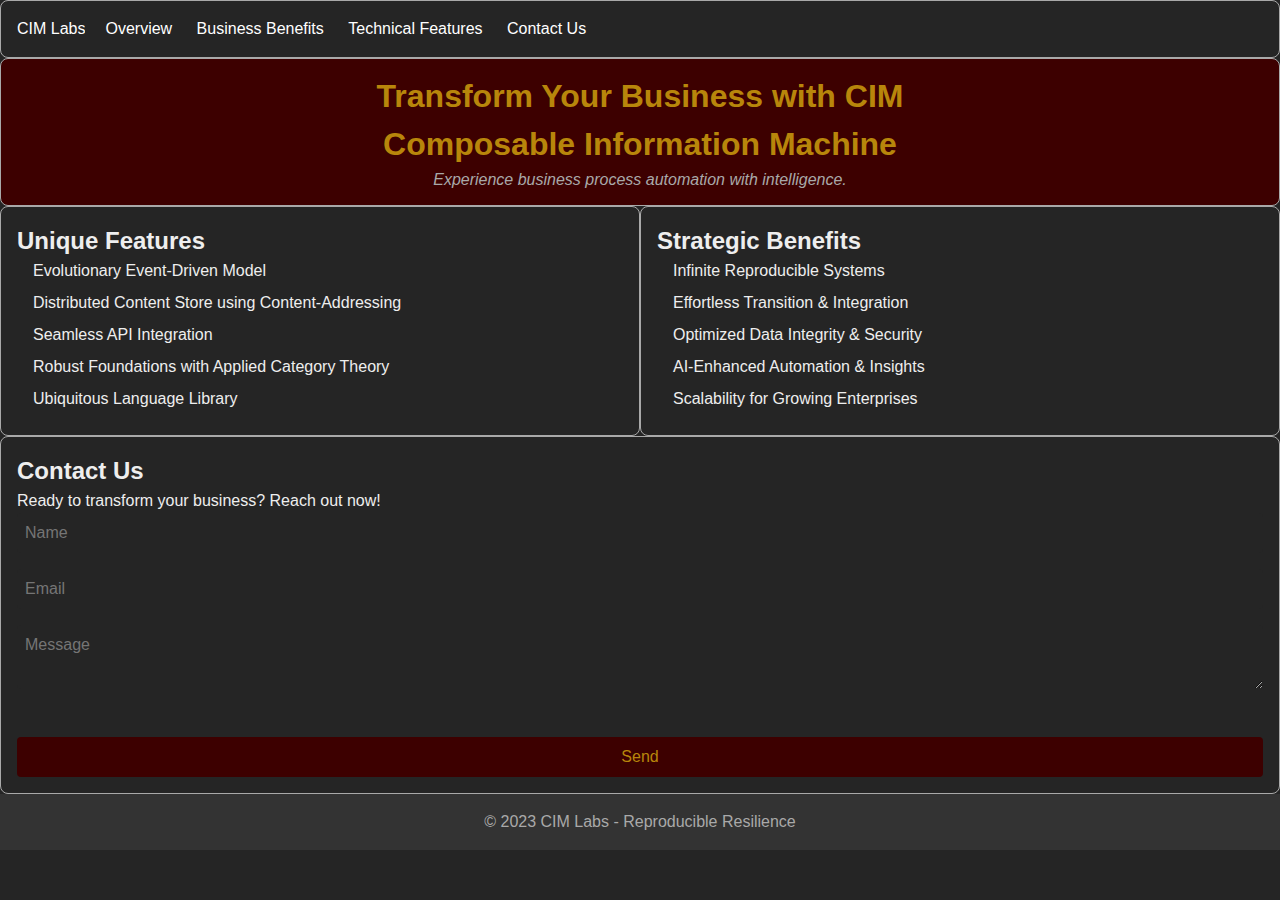
<file: docs/index.html>
<!DOCTYPE html>
<html lang="en">

<head>
    <meta charset="UTF-8">
    <meta http-equiv="X-UA-Compatible" content="IE=edge">
    <meta name="viewport" content="width=device-width, initial-scale=1.0">
    <title>CIM: Revolutionizing Business Process Automation</title>
    <link rel="stylesheet" href="styles.css">
</head>

<body>
    <header>
        <nav>
            <div id="logo"><a href="./index.html">CIM Labs</a></div>
            <ul>
                <li><a href="./overview.html">Overview</a></li>
                <li><a href="./blueprint.html">Business Benefits</a></li>
                <li><a href="./technology.html">Technical Features</a></li>
                <li><a href="#contact">Contact Us</a></li>
            </ul>
        </nav>
    </header>

    <section id="hero">
        <h1>Transform Your Business with CIM</h1>
        <h1>Composable Information Machine</h1>
        <p><i>Experience business process automation with intelligence.</i></p>
    </section>

    <div class="row">
        <div class="column">
            <section id="features">
                <h2>Unique Features</h2>
                <ul>
                    <li>Evolutionary Event-Driven Model</li>
                    <li>Distributed Content Store using Content-Addressing</li>
                    <li>Seamless API Integration</li>
                    <li>Robust Foundations with Applied Category Theory</li>
                    <li>Ubiquitous Language Library</li>
                </ul>
            </section>
        </div>
        <div class="column">
            <section id="benefits">
                <h2>Strategic Benefits</h2>
                <ul>
                    <li>Infinite Reproducible Systems</li>
                    <li>Effortless Transition & Integration</li>
                    <li>Optimized Data Integrity & Security</li>
                    <li>AI-Enhanced Automation & Insights</li>
                    <li>Scalability for Growing Enterprises</li>
                </ul>
            </section>    
        </div>
    </div>

    <section id="contact">
        <h2>Contact Us</h2>
        <p>Ready to transform your business? Reach out now!</p>
        <form action="https://airform.io/steele@amaranthos.io" method="post">
            <input type="text" name="name" placeholder="Name" required>
            <input type="email" name="email" placeholder="Email" required>
            <textarea name="message" placeholder="Message" required></textarea>
            <button type="submit">Send</button>
        </form>
    </section>

    <footer>
        <p>&copy; 2023 CIM Labs - Reproducible Resilience</p>
    </footer>
</body>

</html>
</file>
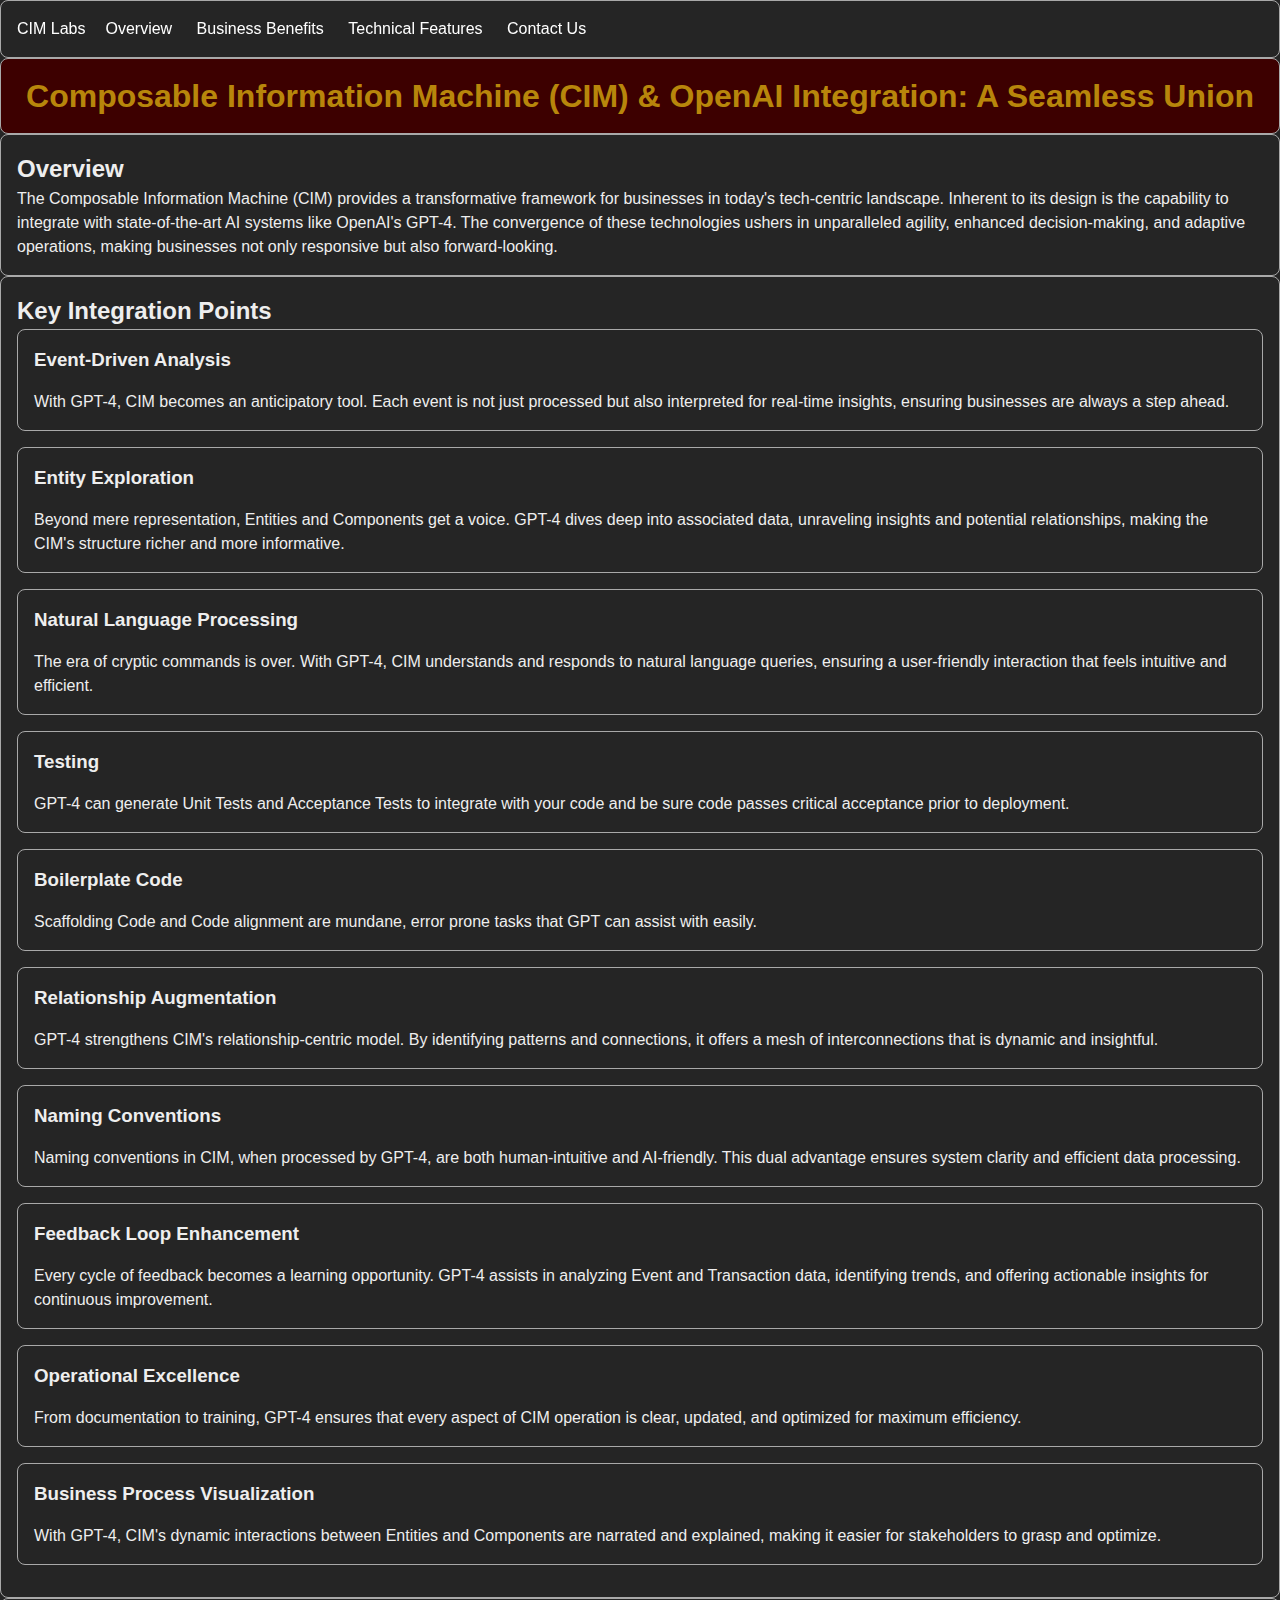
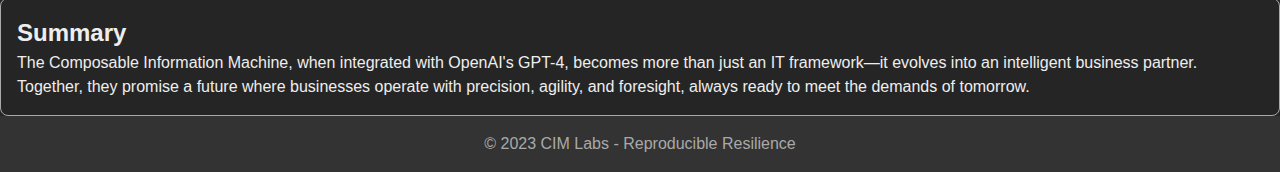
<file: docs/ai.html>
<!DOCTYPE html>
<html lang="en">

<head>
    <meta charset="UTF-8">
    <meta http-equiv="X-UA-Compatible" content="IE=edge">
    <meta name="viewport" content="width=device-width, initial-scale=1.0">
    <title>Composable Information Machine (CIM) & OpenAI Integration: A Seamless Union</title>
    <link rel="stylesheet" href="styles.css">
</head>

<body>
    <header>
        <nav>
            <div id="logo"><a href="./index.html">CIM Labs</a></div>
            <ul>
                <li><a href="./overview.html">Overview</a></li>
                <li><a href="./blueprint.html">Business Benefits</a></li>
                <li><a href="./technology.html">Technical Features</a></li>
                <li><a href="./index.html#contact">Contact Us</a></li>
            </ul>
        </nav>
    </header>

    <section id="hero">
        <h1>Composable Information Machine (CIM) & OpenAI Integration: A Seamless Union</h1>
    </section>

    <section id="overview">
        <h2>Overview</h2>
        <p>The Composable Information Machine (CIM) provides a transformative framework for businesses in today's tech-centric landscape. Inherent to its design is the capability to integrate with state-of-the-art AI systems like OpenAI's GPT-4. The convergence of these technologies ushers in unparalleled agility, enhanced decision-making, and adaptive operations, making businesses not only responsive but also forward-looking.</p>
    </section>

    <section id="integrationpoints">
        <h2>Key Integration Points</h2>

        <article>
            <h3>Event-Driven Analysis</h3>
            <p>With GPT-4, CIM becomes an anticipatory tool. Each event is not just processed but also interpreted for real-time insights, ensuring businesses are always a step ahead.</p>
        </article>

        <article>
            <h3>Entity Exploration</h3>
            <p>Beyond mere representation, Entities and Components get a voice. GPT-4 dives deep into associated data, unraveling insights and potential relationships, making the CIM's structure richer and more informative.</p>    
        </article>

        <article>
            <h3>Natural Language Processing</h3>
            <p>The era of cryptic commands is over. With GPT-4, CIM understands and responds to natural language queries, ensuring a user-friendly interaction that feels intuitive and efficient.</p>    
        </article>
            
        <article>
            <h3>Testing</h3>
            <p>GPT-4 can generate Unit Tests and Acceptance Tests to integrate with your code and be sure code passes critical acceptance prior to deployment.</p>    
        </article>

        <article>
            <h3>Boilerplate Code</h3>
            <p>Scaffolding Code and Code alignment are mundane, error prone tasks that GPT can assist with easily.</p>    
        </article>

        <article>
            <h3>Relationship Augmentation</h3>
            <p>GPT-4 strengthens CIM's relationship-centric model. By identifying patterns and connections, it offers a mesh of interconnections that is dynamic and insightful.</p>    
        </article>

        <article>
            <h3>Naming Conventions</h3>
            <p>Naming conventions in CIM, when processed by GPT-4, are both human-intuitive and AI-friendly. This dual advantage ensures system clarity and efficient data processing.</p>    
        </article>

        <article>
            <h3>Feedback Loop Enhancement</h3>
            <p>Every cycle of feedback becomes a learning opportunity. GPT-4 assists in analyzing Event and Transaction data, identifying trends, and offering actionable insights for continuous improvement.</p>    
        </article>

        <article>
            <h3>Operational Excellence</h3>
            <p>From documentation to training, GPT-4 ensures that every aspect of CIM operation is clear, updated, and optimized for maximum efficiency.</p>    
        </article>
        
        <article>
            <h3>Business Process Visualization</h3>
            <p>With GPT-4, CIM's dynamic interactions between Entities and Components are narrated and explained, making it easier for stakeholders to grasp and optimize.</p>    
        </article>
    </section>

    <section id="summary">
        <h2>Summary</h2>
        <p>The Composable Information Machine, when integrated with OpenAI's GPT-4, becomes more than just an IT framework—it evolves into an intelligent business partner. Together, they promise a future where businesses operate with precision, agility, and foresight, always ready to meet the demands of tomorrow.</p>
    </section>

    <footer>
        <p>&copy; 2023 CIM Labs - Reproducible Resilience</p>
    </footer>

</body>
</html>
</file>
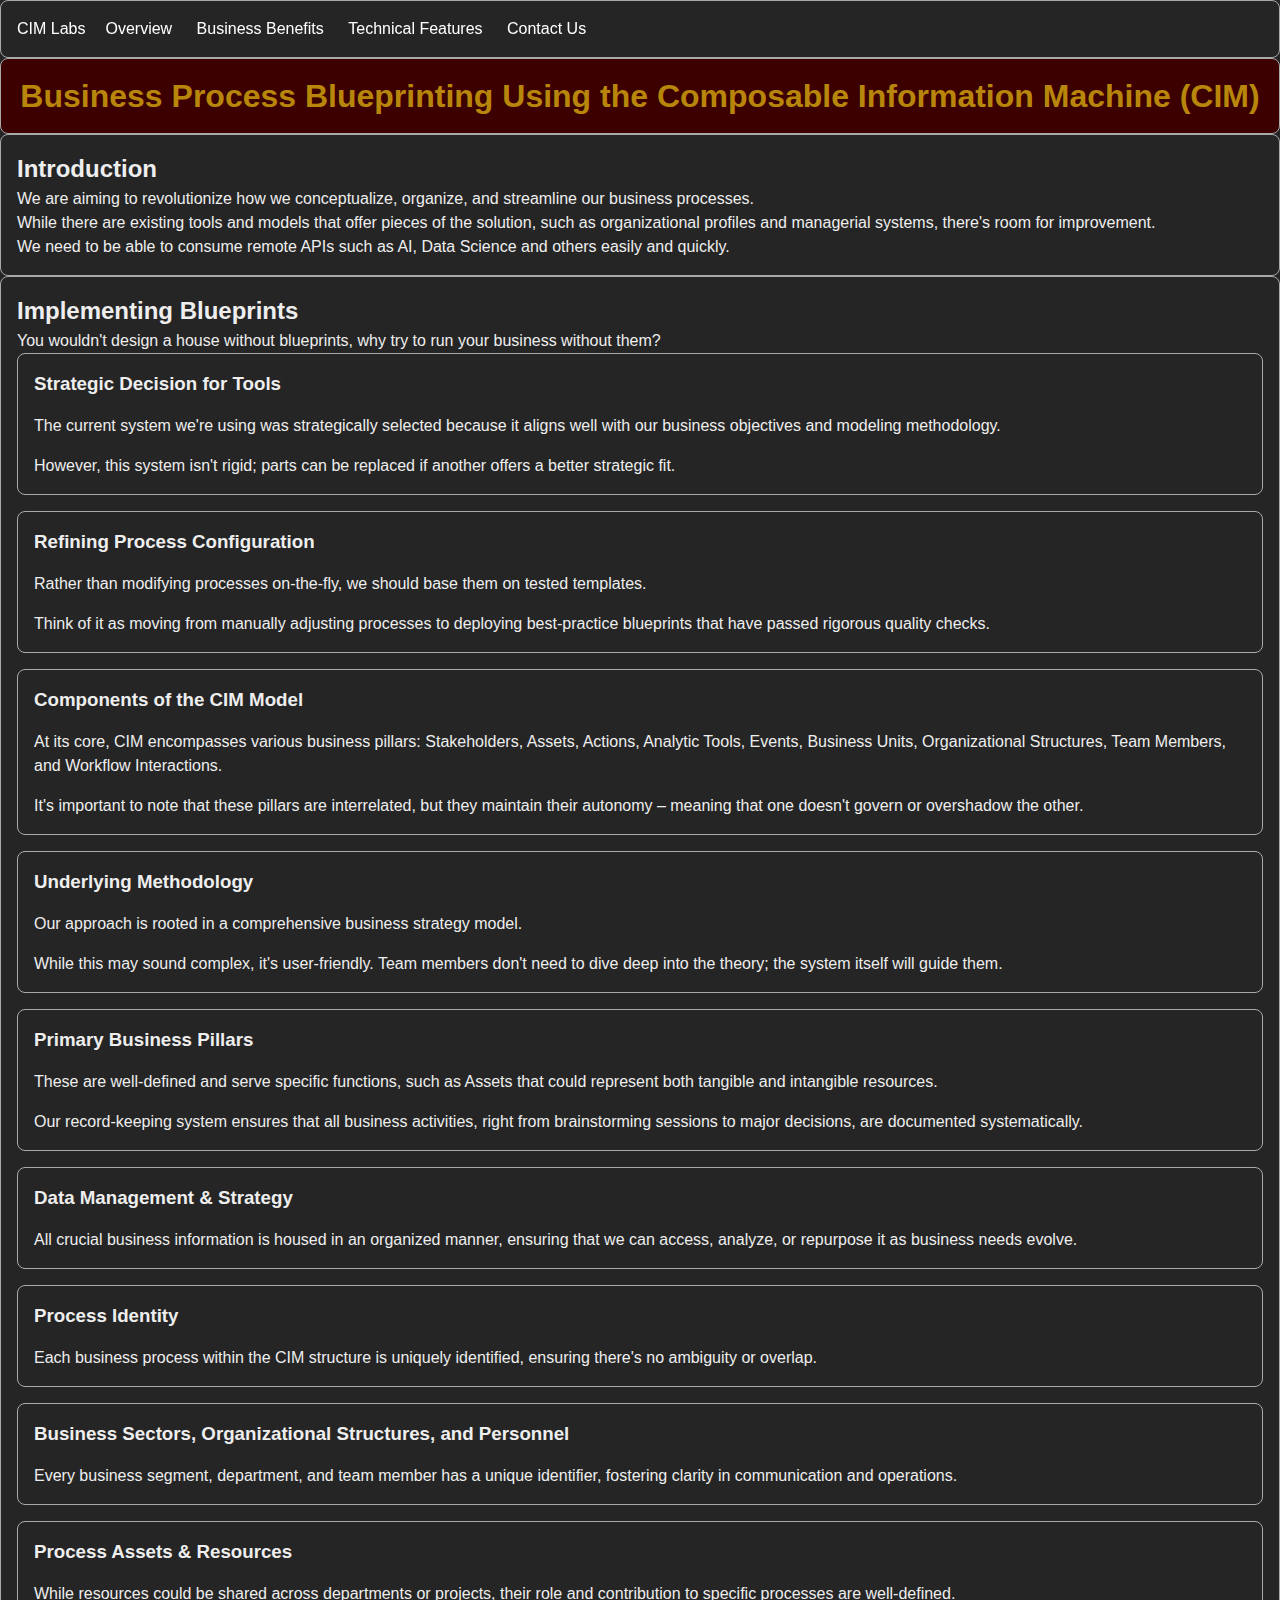
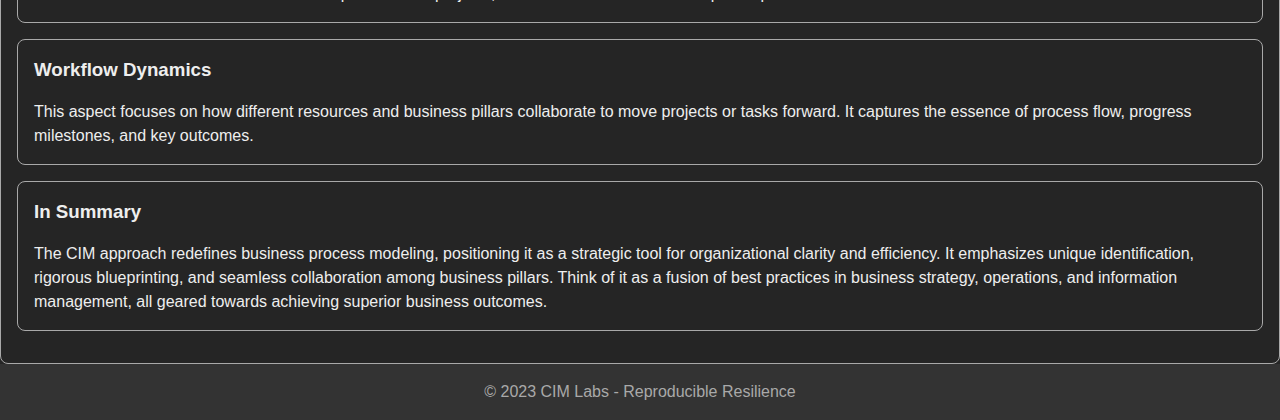
<file: docs/blueprint.html>
<!DOCTYPE html>
<html lang="en">

<head>
    <meta charset="UTF-8">
    <meta http-equiv="X-UA-Compatible" content="IE=edge">
    <meta name="viewport" content="width=device-width, initial-scale=1.0">
    <title>Business Process Blueprinting Using the Composable Information Machine (CIM)</title>
    <link rel="stylesheet" href="styles.css">
</head>

<body>
    <header>
        <nav>
            <div id="logo"><a href="./index.html">CIM Labs</a></div>
            <ul>
                <li><a href="./overview.html">Overview</a></li>
                <li><a href="./blueprint.html">Business Benefits</a></li>
                <li><a href="./technology.html">Technical Features</a></li>
                <li><a href="./index.html#contact">Contact Us</a></li>
            </ul>
        </nav>
    </header>

    <section id="hero">
        <h1>Business Process Blueprinting Using the Composable Information Machine (CIM)</h1>
    </section>

    <section>
        <h2>Introduction</h2>
        <p>We are aiming to revolutionize how we conceptualize, organize, and streamline our business processes.</p>
        <p>While there are existing tools and models that offer pieces of the solution, such as organizational profiles and managerial systems, there's room for improvement.</p>
        <p>We need to be able to consume remote APIs such as AI, Data Science and others easily and quickly.</p>
    </section>

    <section id="blueprint">
        <h2>Implementing Blueprints</h2>
        <p>You wouldn't design a house without blueprints, why try to run your business without them?</p>

        <article>
            <h3>Strategic Decision for Tools</h3>
            <p>The current system we're using was strategically selected because it aligns well with our business objectives and modeling methodology.</p>
            <p>However, this system isn't rigid; parts can be replaced if another offers a better strategic fit.</p>
        </article>
    
        <article>
            <h3>Refining Process Configuration</h3>
            <p>Rather than modifying processes on-the-fly, we should base them on tested templates.</p>
            <p>Think of it as moving from manually adjusting processes to deploying best-practice blueprints that have passed rigorous quality checks.</p>
        </article>
    
        <article>
            <h3>Components of the CIM Model</h3>
            <p>At its core, CIM encompasses various business pillars: Stakeholders, Assets, Actions, Analytic Tools, Events, Business Units, Organizational Structures, Team Members, and Workflow Interactions.</p>
            <p>It's important to note that these pillars are interrelated, but they maintain their autonomy – meaning that one doesn't govern or overshadow the other.</p>
        </article>
    
        <article>
            <h3>Underlying Methodology</h3>
            <p>Our approach is rooted in a comprehensive business strategy model.</p>
            <p>While this may sound complex, it's user-friendly. Team members don't need to dive deep into the theory; the system itself will guide them.</p>
        </article>
    
        <article>
            <h3>Primary Business Pillars</h3>
            <p>These are well-defined and serve specific functions, such as Assets that could represent both tangible and intangible resources.</p>
            <p>Our record-keeping system ensures that all business activities, right from brainstorming sessions to major decisions, are documented systematically.</p>
        </article>
    
        <article>
            <h3>Data Management & Strategy</h3>
            <p>All crucial business information is housed in an organized manner, ensuring that we can access, analyze, or repurpose it as business needs evolve.</p>
        </article>
    
        <article>
            <h3>Process Identity</h3>
            <p>Each business process within the CIM structure is uniquely identified, ensuring there's no ambiguity or overlap.</p>
        </article>
    
        <article>
            <h3>Business Sectors, Organizational Structures, and Personnel</h3>
            <p>Every business segment, department, and team member has a unique identifier, fostering clarity in communication and operations.</p>
        </article>
    
        <article>
            <h3>Process Assets & Resources</h3>
            <p>While resources could be shared across departments or projects, their role and contribution to specific processes are well-defined.</p>
        </article>
    
        <article>
            <h3>Workflow Dynamics</h3>
            <p>This aspect focuses on how different resources and business pillars collaborate to move projects or tasks forward. It captures the essence of process flow, progress milestones, and key outcomes.</p>
        </article>
    
        <article>
            <h3>In Summary</h3>
            <p>The CIM approach redefines business process modeling, positioning it as a strategic tool for organizational clarity and efficiency. It emphasizes unique identification, rigorous blueprinting, and seamless collaboration among business pillars. Think of it as a fusion of best practices in business strategy, operations, and information management, all geared towards achieving superior business outcomes.</p>
        </article>
    
    </section>
    
    <footer>
        <p>&copy; 2023 CIM Labs - Reproducible Resilience</p>
    </footer>

    </body>
    </html>
</file>
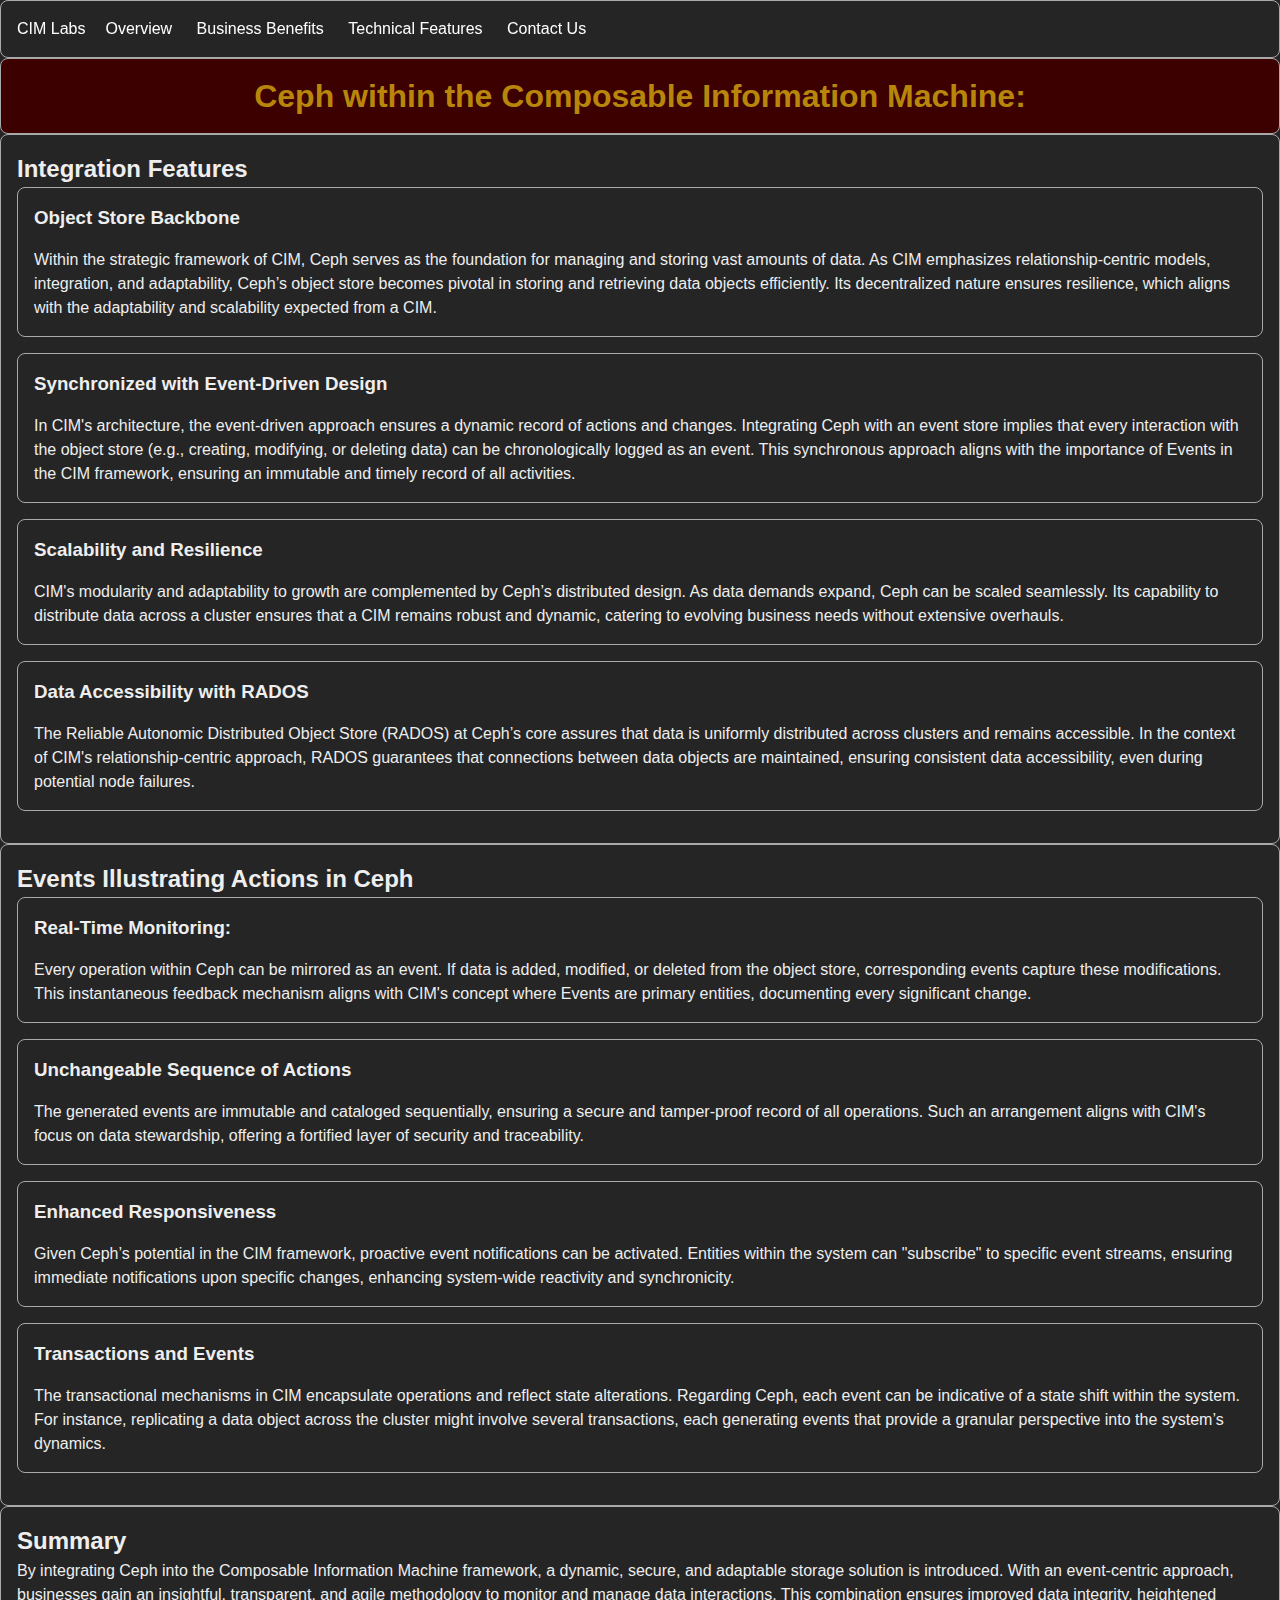
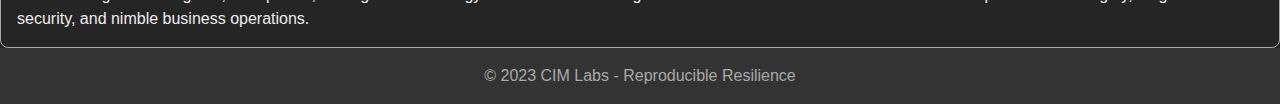
<file: docs/ceph.html>
<!DOCTYPE html>
<html lang="en">

<head>
    <meta charset="UTF-8">
    <meta http-equiv="X-UA-Compatible" content="IE=edge">
    <meta name="viewport" content="width=device-width, initial-scale=1.0">
    <title>Integrating NixOS Flakes and Modules with CIM</title>
    <link rel="stylesheet" href="styles.css">
</head>

<body>
    <header>
        <nav>
            <div id="logo"><a href="./index.html">CIM Labs</a></div>
            <ul>
                <li><a href="./overview.html">Overview</a></li>
                <li><a href="./blueprint.html">Business Benefits</a></li>
                <li><a href="./technology.html">Technical Features</a></li>
                <li><a href="./index.html#contact">Contact Us</a></li>
            </ul>
        </nav>
    </header>
    
    <section id="hero">
        <h1>Ceph within the Composable Information Machine:</h1>
    </section>

    <section id="features">

        <h2>Integration Features</h2>        

        <article>
            <h3>Object Store Backbone</h3>
            <p>Within the strategic framework of CIM, Ceph serves as the foundation for managing and storing vast amounts of data. As CIM emphasizes relationship-centric models, integration, and adaptability, Ceph’s object store becomes pivotal in storing and retrieving data objects efficiently. Its decentralized nature ensures resilience, which aligns with the adaptability and scalability expected from a CIM.</p>
        </article>

        <article>
            <h3>Synchronized with Event-Driven Design</h3>
            <p>In CIM's architecture, the event-driven approach ensures a dynamic record of actions and changes. Integrating Ceph with an event store implies that every interaction with the object store (e.g., creating, modifying, or deleting data) can be chronologically logged as an event. This synchronous approach aligns with the importance of Events in the CIM framework, ensuring an immutable and timely record of all activities.</p>
        </article>

        <article>
            <h3>Scalability and Resilience</h3>
            <p>CIM's modularity and adaptability to growth are complemented by Ceph’s distributed design. As data demands expand, Ceph can be scaled seamlessly. Its capability to distribute data across a cluster ensures that a CIM remains robust and dynamic, catering to evolving business needs without extensive overhauls.</p>
        </article>

        <article>
            <h3>Data Accessibility with RADOS</h3>
            <p>The Reliable Autonomic Distributed Object Store (RADOS) at Ceph’s core assures that data is uniformly distributed across clusters and remains accessible. In the context of CIM's relationship-centric approach, RADOS guarantees that connections between data objects are maintained, ensuring consistent data accessibility, even during potential node failures.</p>
        </article>
    </section>

    <section>
        <h2>Events Illustrating Actions in Ceph</h2>

        <article>
            <h3>Real-Time Monitoring:</h3>
            <p>Every operation within Ceph can be mirrored as an event. If data is added, modified, or deleted from the object store, corresponding events capture these modifications. This instantaneous feedback mechanism aligns with CIM's concept where Events are primary entities, documenting every significant change.</p>
        </article>

        <article>
            <h3>Unchangeable Sequence of Actions</h3>
            <p>The generated events are immutable and cataloged sequentially, ensuring a secure and tamper-proof record of all operations. Such an arrangement aligns with CIM's focus on data stewardship, offering a fortified layer of security and traceability.</p>
        </article>

        <article>
            <h3>Enhanced Responsiveness</h3>
            <p>Given Ceph’s potential in the CIM framework, proactive event notifications can be activated. Entities within the system can "subscribe" to specific event streams, ensuring immediate notifications upon specific changes, enhancing system-wide reactivity and synchronicity.</p>
        </article>

        <article>
            <h3>Transactions and Events</h2>
            <p>The transactional mechanisms in CIM encapsulate operations and reflect state alterations. Regarding Ceph, each event can be indicative of a state shift within the system. For instance, replicating a data object across the cluster might involve several transactions, each generating events that provide a granular perspective into the system’s dynamics.</p>
        </article>
    </section>

    <section id="summary">
        <h2>Summary</h2>
        <p>By integrating Ceph into the Composable Information Machine framework, a dynamic, secure, and adaptable storage solution is introduced. With an event-centric approach, businesses gain an insightful, transparent, and agile methodology to monitor and manage data interactions. This combination ensures improved data integrity, heightened security, and nimble business operations.</p>
    </section>

    <footer>
        <p>&copy; 2023 CIM Labs - Reproducible Resilience</p>
    </footer>
  </body>

</html>
</file>
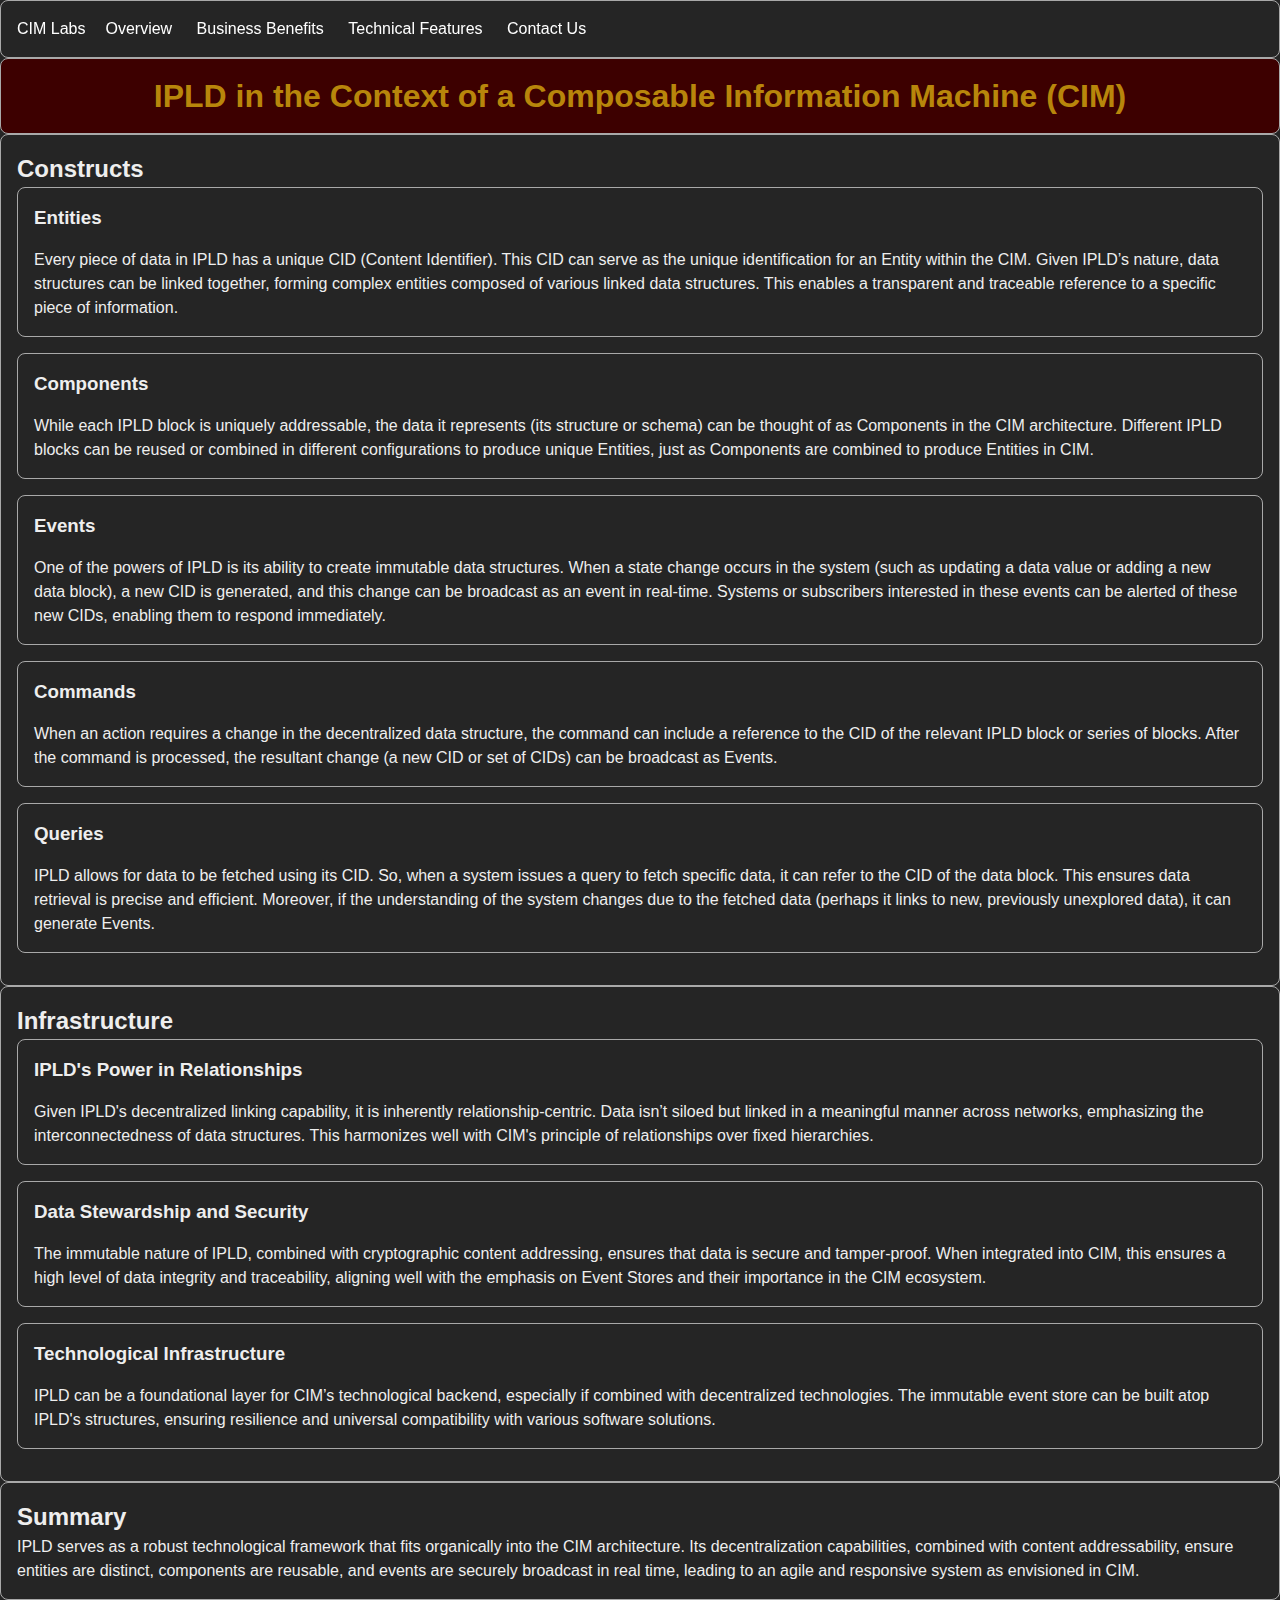
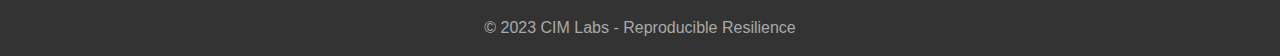
<file: docs/ipld.html>
<!DOCTYPE html>
<html lang="en">

<head>
    <meta charset="UTF-8">
    <meta http-equiv="X-UA-Compatible" content="IE=edge">
    <meta name="viewport" content="width=device-width, initial-scale=1.0">
    <title>IPLD in the Context of a CIM</title>
    <link rel="stylesheet" href="styles.css">
</head>

<body>
    <header>
        <nav>
            <div id="logo"><a href="./index.html">CIM Labs</a></div>
            <ul>
                <li><a href="./overview.html">Overview</a></li>
                <li><a href="./blueprint.html">Business Benefits</a></li>
                <li><a href="./technology.html">Technical Features</a></li>
                <li><a href="./index.html#contact">Contact Us</a></li>
            </ul>
        </nav>
    </header>
    
    <section id="hero">
        <h1>IPLD in the Context of a Composable Information Machine (CIM)</h1>
    </section>

    <section id="ipld">

        <h2>Constructs</h2>        

        <article>
            <h3>Entities</h3>
            <p>Every piece of data in IPLD has a unique CID (Content Identifier). This CID can serve as the unique identification for an Entity within the CIM. Given IPLD’s nature, data structures can be linked together, forming complex entities composed of various linked data structures. This enables a transparent and traceable reference to a specific piece of information.</p>
        </article>

        <article>
            <h3>Components</h3>
            <p>While each IPLD block is uniquely addressable, the data it represents (its structure or schema) can be thought of as Components in the CIM architecture. Different IPLD blocks can be reused or combined in different configurations to produce unique Entities, just as Components are combined to produce Entities in CIM.</p>
        </article>

        <article>
            <h3>Events</h3>
            <p>One of the powers of IPLD is its ability to create immutable data structures. When a state change occurs in the system (such as updating a data value or adding a new data block), a new CID is generated, and this change can be broadcast as an event in real-time. Systems or subscribers interested in these events can be alerted of these new CIDs, enabling them to respond immediately.</p>
        </article>

        <article>
            <h3>Commands</h3>
            <p>When an action requires a change in the decentralized data structure, the command can include a reference to the CID of the relevant IPLD block or series of blocks. After the command is processed, the resultant change (a new CID or set of CIDs) can be broadcast as Events.</p>
        </article>

        <article>
            <h3>Queries</h3>
            <p>IPLD allows for data to be fetched using its CID. So, when a system issues a query to fetch specific data, it can refer to the CID of the data block. This ensures data retrieval is precise and efficient. Moreover, if the understanding of the system changes due to the fetched data (perhaps it links to new, previously unexplored data), it can generate Events.</p>
        </article>
    </section>

    <section>
        <h2>Infrastructure</h2>

        <article>
            <h3>IPLD's Power in Relationships</h3>
            <p>Given IPLD's decentralized linking capability, it is inherently relationship-centric. Data isn’t siloed but linked in a meaningful manner across networks, emphasizing the interconnectedness of data structures. This harmonizes well with CIM's principle of relationships over fixed hierarchies.</p>
        </article>

        <article>
            <h3>Data Stewardship and Security</h3>
            <p>The immutable nature of IPLD, combined with cryptographic content addressing, ensures that data is secure and tamper-proof. When integrated into CIM, this ensures a high level of data integrity and traceability, aligning well with the emphasis on Event Stores and their importance in the CIM ecosystem.</p>
        </article>

        <article>
            <h3>Technological Infrastructure</h3>
            <p>IPLD can be a foundational layer for CIM’s technological backend, especially if combined with decentralized technologies. The immutable event store can be built atop IPLD's structures, ensuring resilience and universal compatibility with various software solutions.</p>
        </article>
    </section>

    <section id="summary">
        <h2>Summary</h2>
        <p>IPLD serves as a robust technological framework that fits organically into the CIM architecture. Its decentralization capabilities, combined with content addressability, ensure entities are distinct, components are reusable, and events are securely broadcast in real time, leading to an agile and responsive system as envisioned in CIM.</p>
    </section>

    <footer>
        <p>&copy; 2023 CIM Labs - Reproducible Resilience</p>
    </footer>
  </body>

</html>
</file>
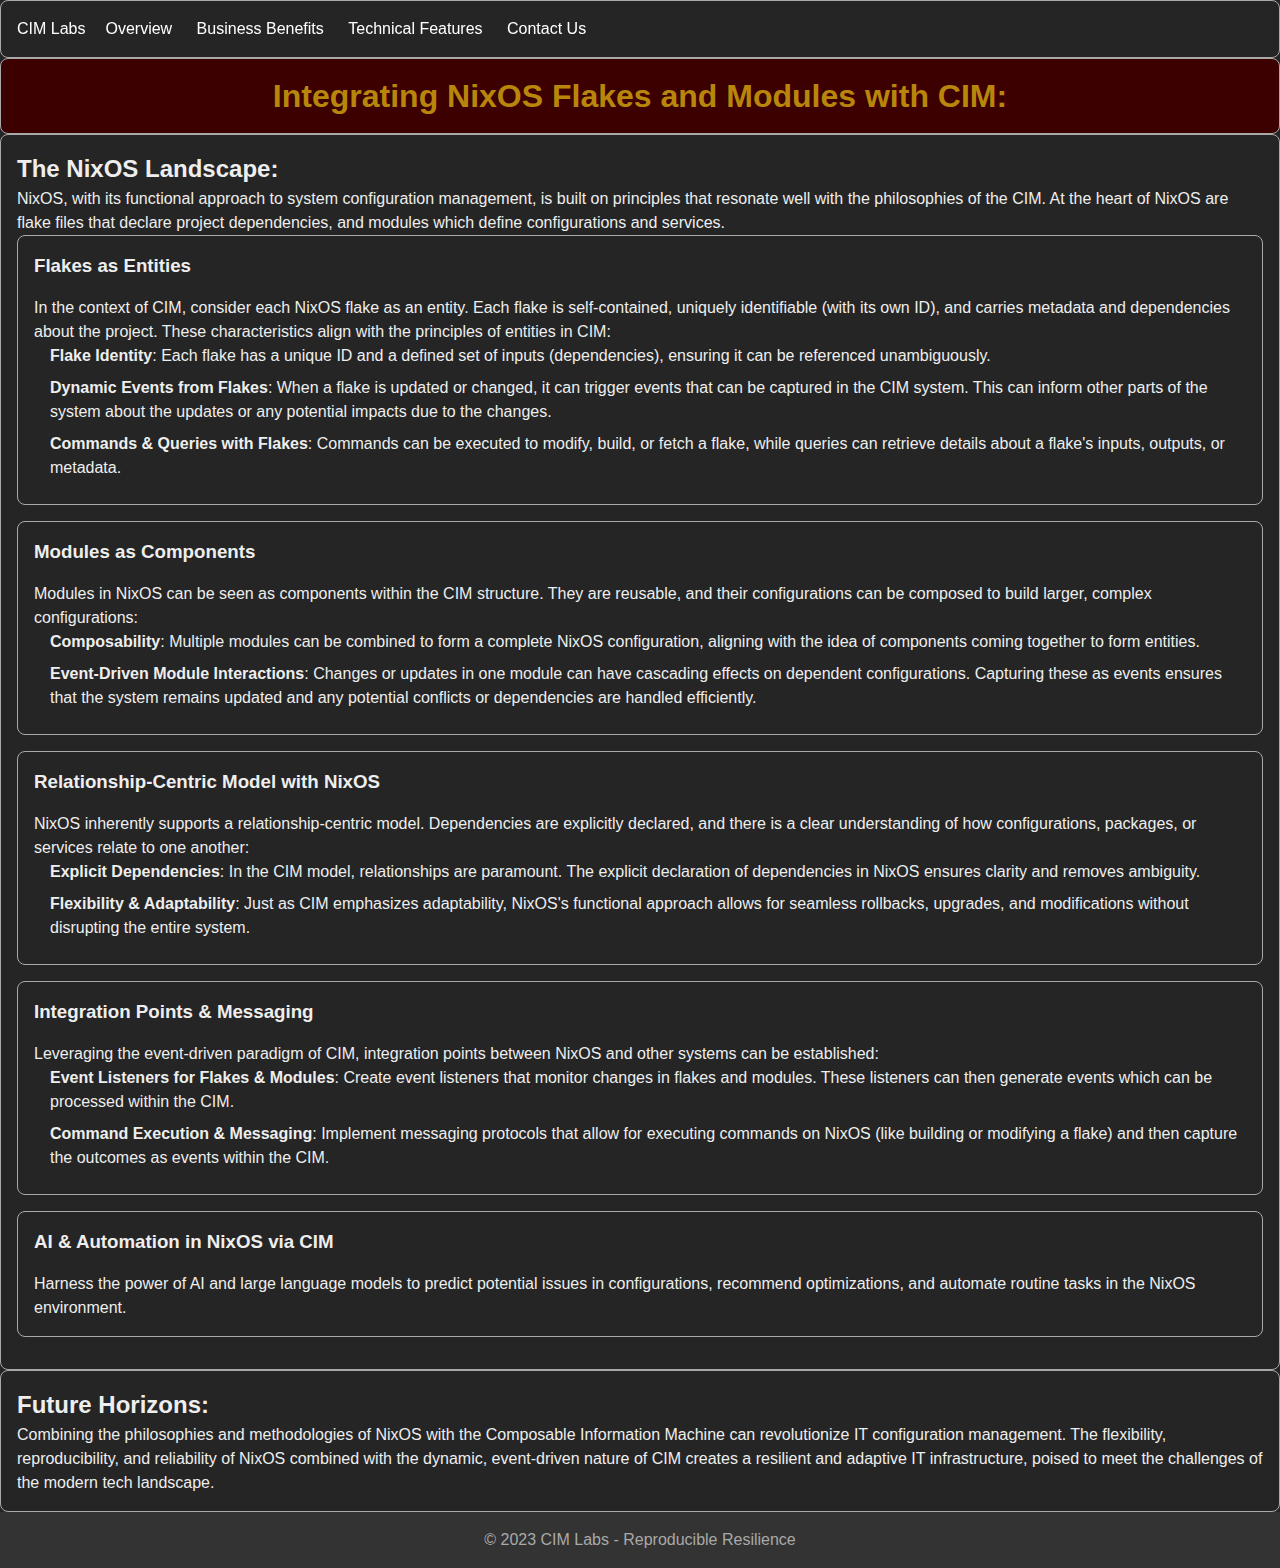
<file: docs/nixos.html>
<!DOCTYPE html>
<html lang="en">

<head>
    <meta charset="UTF-8">
    <meta http-equiv="X-UA-Compatible" content="IE=edge">
    <meta name="viewport" content="width=device-width, initial-scale=1.0">
    <title>Integrating NixOS Flakes and Modules with CIM</title>
    <link rel="stylesheet" href="styles.css">
</head>

<body>
    <header>
        <nav>
            <div id="logo"><a href="./index.html">CIM Labs</a></div>
            <ul>
                <li><a href="./overview.html">Overview</a></li>
                <li><a href="./blueprint.html">Business Benefits</a></li>
                <li><a href="./technology.html">Technical Features</a></li>
                <li><a href="./index.html#contact">Contact Us</a></li>
            </ul>
        </nav>
    </header>

    <section id="hero">
        <h1>Integrating NixOS Flakes and Modules with CIM:</h1>
    </section>
    
    <section id="nixos-landscape">
        <h2>The NixOS Landscape:</h2>
        <p>NixOS, with its functional approach to system configuration management, is built on principles that resonate well with the philosophies of the CIM. At the heart of NixOS are flake files that declare project dependencies, and modules which define configurations and services.</p>

        <article id="flakes-as-entities">
            <h3>Flakes as Entities</h3>
            <p>In the context of CIM, consider each NixOS flake as an entity. Each flake is self-contained, uniquely identifiable (with its own ID), and carries metadata and dependencies about the project. These characteristics align with the principles of entities in CIM:</p>
            <ul>
                <li><strong>Flake Identity</strong>: Each flake has a unique ID and a defined set of inputs (dependencies), ensuring it can be referenced unambiguously.</li>
                <li><strong>Dynamic Events from Flakes</strong>: When a flake is updated or changed, it can trigger events that can be captured in the CIM system. This can inform other parts of the system about the updates or any potential impacts due to the changes.</li>
                <li><strong>Commands & Queries with Flakes</strong>: Commands can be executed to modify, build, or fetch a flake, while queries can retrieve details about a flake's inputs, outputs, or metadata.</li>
            </ul>
        </article>
    
        <article id="modules-as-components">
            <h3>Modules as Components</h3>
            <p>Modules in NixOS can be seen as components within the CIM structure. They are reusable, and their configurations can be composed to build larger, complex configurations:</p>
            <ul>
                <li><strong>Composability</strong>: Multiple modules can be combined to form a complete NixOS configuration, aligning with the idea of components coming together to form entities.</li>
                <li><strong>Event-Driven Module Interactions</strong>: Changes or updates in one module can have cascading effects on dependent configurations. Capturing these as events ensures that the system remains updated and any potential conflicts or dependencies are handled efficiently.</li>
            </ul>
        </article>
        
        <article id="relationship-centric-model">
            <h3>Relationship-Centric Model with NixOS</h3>
            <p>NixOS inherently supports a relationship-centric model. Dependencies are explicitly declared, and there is a clear understanding of how configurations, packages, or services relate to one another:</p>
            <ul>
                <li><strong>Explicit Dependencies</strong>: In the CIM model, relationships are paramount. The explicit declaration of dependencies in NixOS ensures clarity and removes ambiguity.</li>
                <li><strong>Flexibility & Adaptability</strong>: Just as CIM emphasizes adaptability, NixOS's functional approach allows for seamless rollbacks, upgrades, and modifications without disrupting the entire system.</li>
            </ul>
        </article>
        
        <article id="integration-points-messaging">
            <h3>Integration Points & Messaging</h3>
            <p>Leveraging the event-driven paradigm of CIM, integration points between NixOS and other systems can be established:</p>
            <ul>
                <li><strong>Event Listeners for Flakes & Modules</strong>: Create event listeners that monitor changes in flakes and modules. These listeners can then generate events which can be processed within the CIM.</li>
                <li><strong>Command Execution & Messaging</strong>: Implement messaging protocols that allow for executing commands on NixOS (like building or modifying a flake) and then capture the outcomes as events within the CIM.</li>
            </ul>
        </article>
        
        <article id="ai-automation">
            <h3>AI & Automation in NixOS via CIM</h3>
            <p>Harness the power of AI and large language models to predict potential issues in configurations, recommend optimizations, and automate routine tasks in the NixOS environment.</p>
        </article>
    
    </section>
        
    <section id="future-horizons">
        <h2>Future Horizons:</h2>
        <p>Combining the philosophies and methodologies of NixOS with the Composable Information Machine can revolutionize IT configuration management. The flexibility, reproducibility, and reliability of NixOS combined with the dynamic, event-driven nature of CIM creates a resilient and adaptive IT infrastructure, poised to meet the challenges of the modern tech landscape.</p>
    </section>

    <footer>
        <p>&copy; 2023 CIM Labs - Reproducible Resilience</p>
    </footer>
  </body>

</html>
</file>
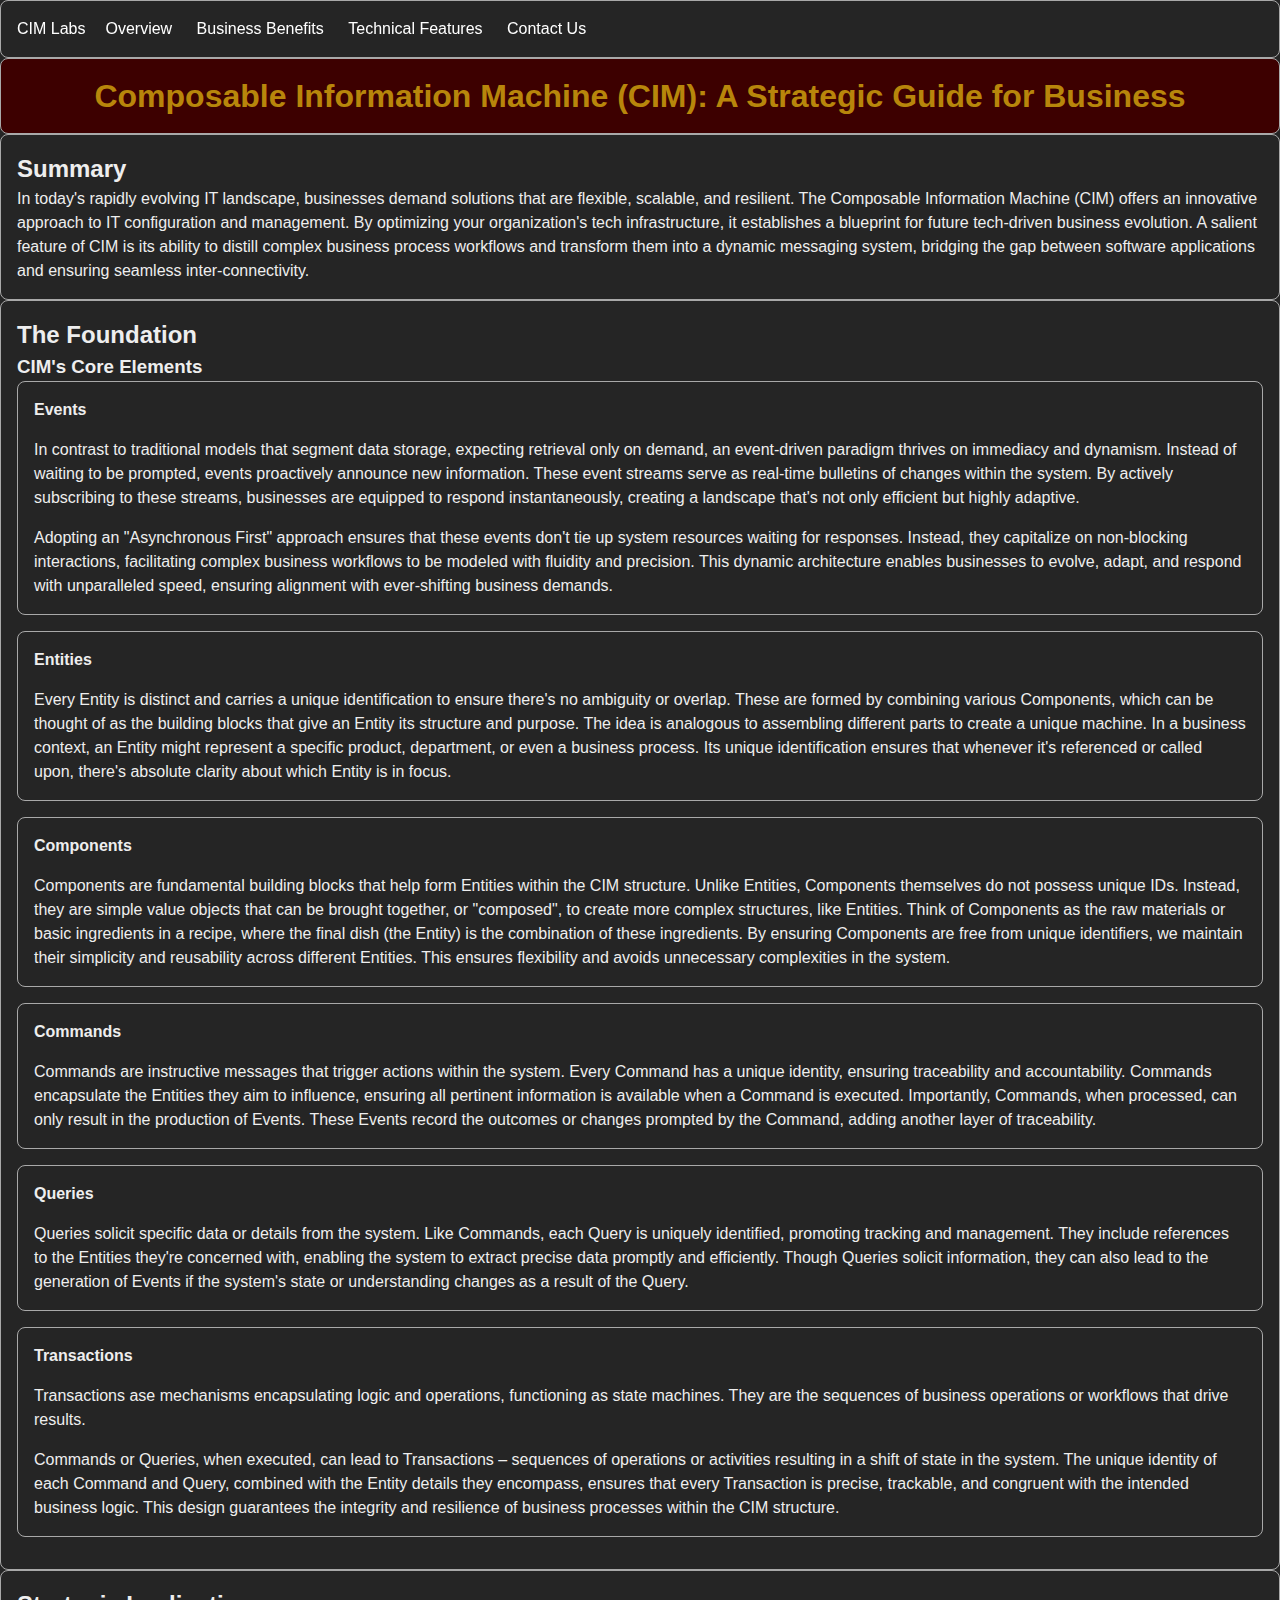
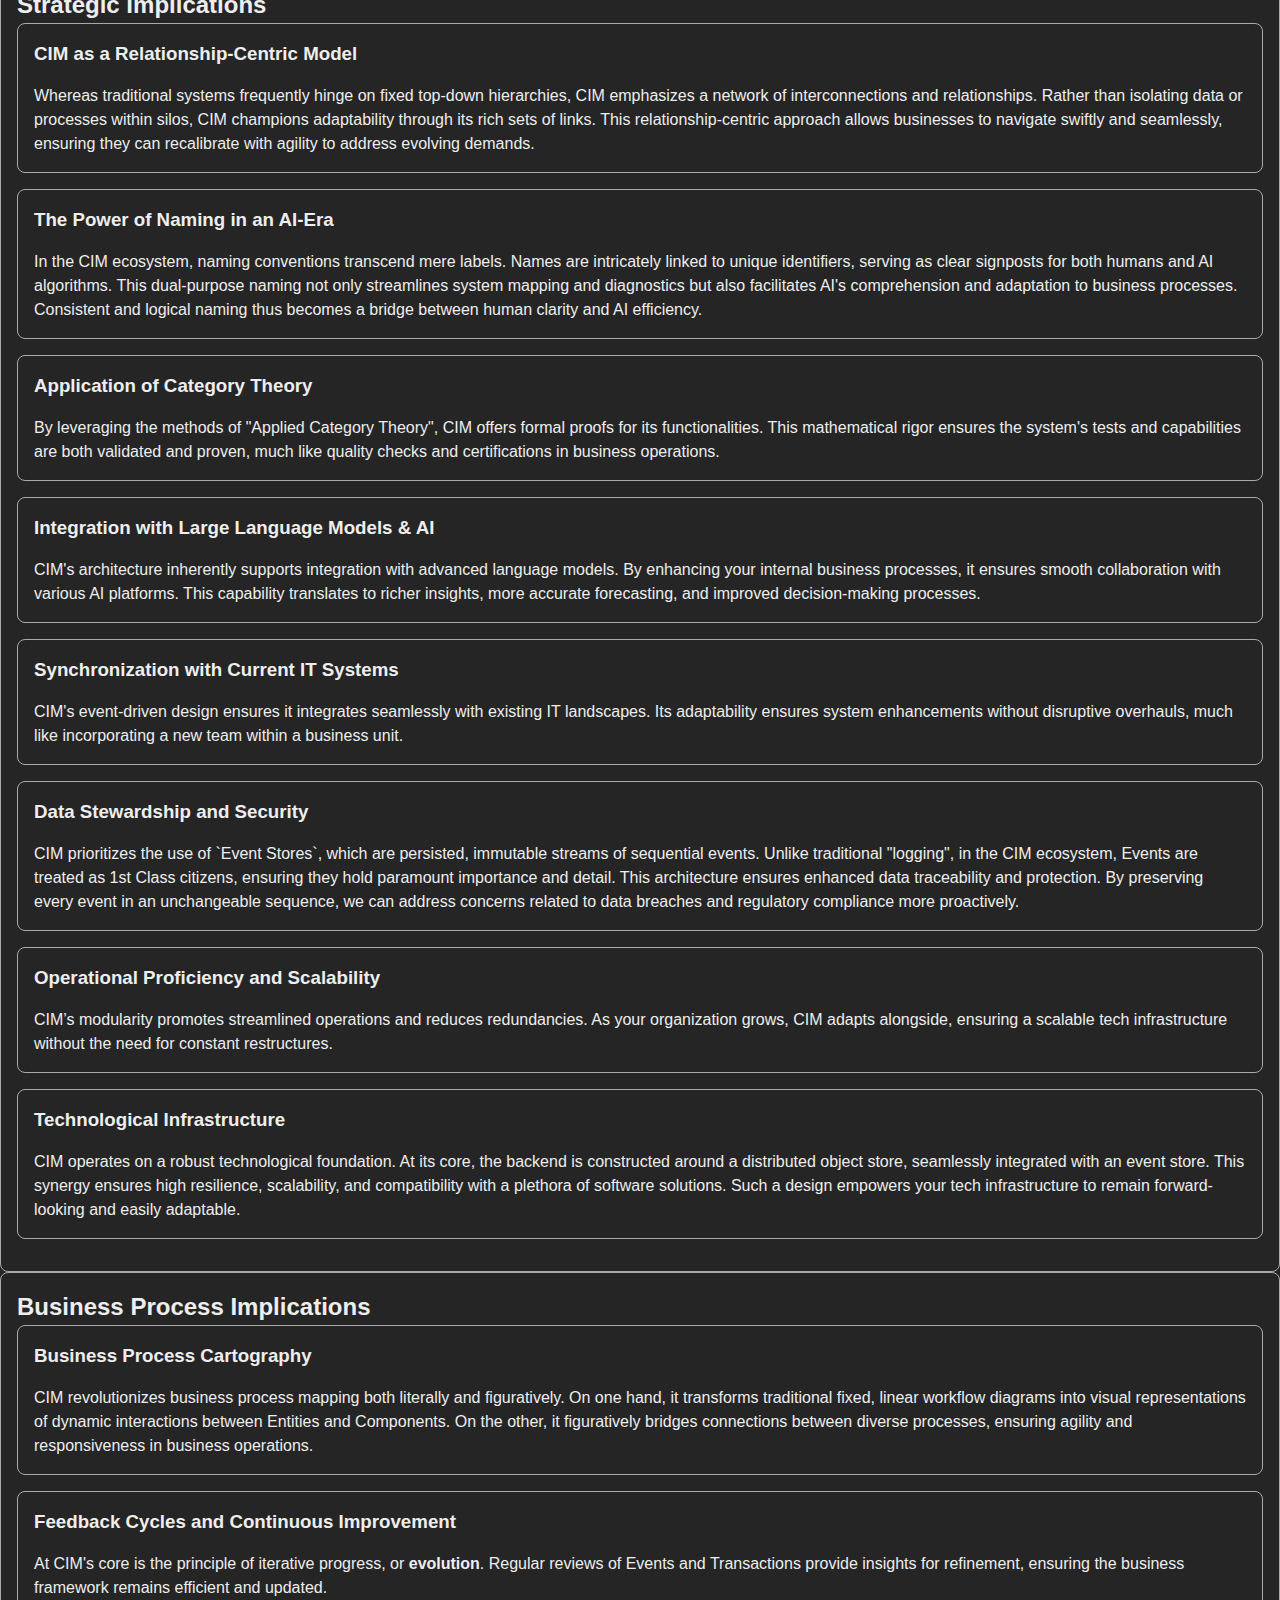
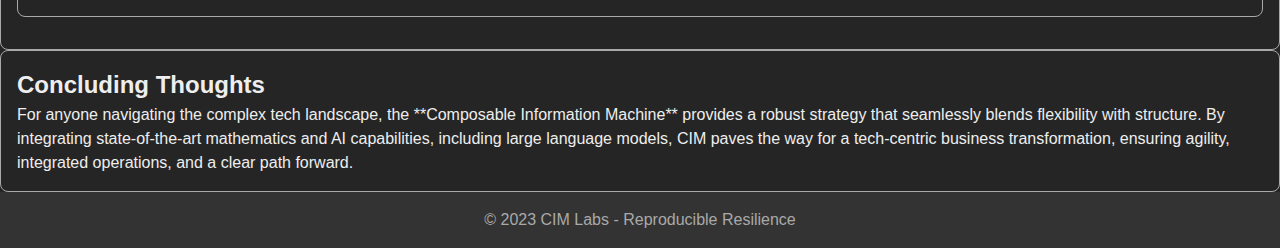
<file: docs/overview.html>
<!DOCTYPE html>
<html lang="en">

<head>
    <meta charset="UTF-8">
    <meta http-equiv="X-UA-Compatible" content="IE=edge">
    <meta name="viewport" content="width=device-width, initial-scale=1.0">
    <title>Composable Information Machine (CIM): A Strategic Guide for Business</title>
    <link rel="stylesheet" href="styles.css">
</head>

<body>
    <header>
        <nav>
            <div id="logo"><a href="./index.html">CIM Labs</a></div>
            <ul>
                <li><a href="./overview.html">Overview</a></li>
                <li><a href="./blueprint.html">Business Benefits</a></li>
                <li><a href="./technology.html">Technical Features</a></li>
                <li><a href="./index.html#contact">Contact Us</a></li>
            </ul>
        </nav>
    </header>

    <section id="hero">
        <h1>Composable Information Machine (CIM): A Strategic Guide for Business</h1>
    </section>

    <section id="summary">
        <h2>Summary</h2>
        <p>In today's rapidly evolving IT landscape, businesses demand solutions that are flexible, scalable, and resilient. The Composable Information Machine (CIM) offers an innovative approach to IT configuration and management. By optimizing your organization's tech infrastructure, it establishes a blueprint for future tech-driven business evolution. A salient feature of CIM is its ability to distill complex business process workflows and transform them into a dynamic messaging system, bridging the gap between software applications and ensuring seamless inter-connectivity.</p>
    </section>

    <section id="foundation">
        <h2>The Foundation</h2>

        <h3>CIM's Core Elements</h3>

        <article>                
            <h4>Events</h4>
            <p>In contrast to traditional models that segment data storage, expecting retrieval only on demand, an event-driven paradigm thrives on immediacy and dynamism. Instead of waiting to be prompted, events proactively announce new information. These event streams serve as real-time bulletins of changes within the system. By actively subscribing to these streams, businesses are equipped to respond instantaneously, creating a landscape that's not only efficient but highly adaptive.</p>
            <p>Adopting an "Asynchronous First" approach ensures that these events don't tie up system resources waiting for responses. Instead, they capitalize on non-blocking interactions, facilitating complex business workflows to be modeled with fluidity and precision. This dynamic architecture enables businesses to evolve, adapt, and respond with unparalleled speed, ensuring alignment with ever-shifting business demands.</p>
        </article>

        <article>
            <h4>Entities</h4>
            <p>Every Entity is distinct and carries a unique identification to ensure there's no ambiguity or overlap. These are formed by combining various Components, which can be thought of as the building blocks that give an Entity its structure and purpose. The idea is analogous to assembling different parts to create a unique machine. In a business context, an Entity might represent a specific product, department, or even a business process. Its unique identification ensures that whenever it's referenced or called upon, there's absolute clarity about which Entity is in focus.</p>    
        </article>
        
        <article>
            <h4>Components</h4>
            <p>Components are fundamental building blocks that help form Entities within the CIM structure. Unlike Entities, Components themselves do not possess unique IDs. Instead, they are simple value objects that can be brought together, or "composed", to create more complex structures, like Entities. Think of Components as the raw materials or basic ingredients in a recipe, where the final dish (the Entity) is the combination of these ingredients. By ensuring Components are free from unique identifiers, we maintain their simplicity and reusability across different Entities. This ensures flexibility and avoids unnecessary complexities in the system.</p>
        </article>

        <article>
            <h4>Commands</h4>
            <p>Commands are instructive messages that trigger actions within the system. Every Command has a unique identity, ensuring traceability and accountability. Commands encapsulate the Entities they aim to influence, ensuring all pertinent information is available when a Command is executed. Importantly, Commands, when processed, can only result in the production of Events. These Events record the outcomes or changes prompted by the Command, adding another layer of traceability.</p>
        </article>

        <article>
            <h4>Queries</h4>
            <p>Queries solicit specific data or details from the system. Like Commands, each Query is uniquely identified, promoting tracking and management. They include references to the Entities they're concerned with, enabling the system to extract precise data promptly and efficiently. Though Queries solicit information, they can also lead to the generation of Events if the system's state or understanding changes as a result of the Query.</p>
        </article>
        
        <article>
            <h4>Transactions</h4>
            <p>Transactions ase mechanisms encapsulating logic and operations, functioning as state machines. They are the sequences of business operations or workflows that drive results.</p>
            <p>Commands or Queries, when executed, can lead to Transactions – sequences of operations or activities resulting in a shift of state in the system. The unique identity of each Command and Query, combined with the Entity details they encompass, ensures that every Transaction is precise, trackable, and congruent with the intended business logic. This design guarantees the integrity and resilience of business processes within the CIM structure.</p>
        </article>
    </section>

    <section id="strategy">
        <h2>Strategic Implications</h2>

        <article>
            <h3>CIM as a Relationship-Centric Model</h3>
            <p>Whereas traditional systems frequently hinge on fixed top-down hierarchies, CIM emphasizes a network of interconnections and relationships. Rather than isolating data or processes within silos, CIM champions adaptability through its rich sets of links. This relationship-centric approach allows businesses to navigate swiftly and seamlessly, ensuring they can recalibrate with agility to address evolving demands.</p>
        </article>
        
        <article>
            <h3>The Power of Naming in an AI-Era</h3>
            <p>In the CIM ecosystem, naming conventions transcend mere labels. Names are intricately linked to unique identifiers, serving as clear signposts for both humans and AI algorithms. This dual-purpose naming not only streamlines system mapping and diagnostics but also facilitates AI's comprehension and adaptation to business processes. Consistent and logical naming thus becomes a bridge between human clarity and AI efficiency.</p>
        </article>

        <article>
            <h3>Application of Category Theory</h3>
            <p>By leveraging the methods of "Applied Category Theory", CIM offers formal proofs for its functionalities. This mathematical rigor ensures the system's tests and capabilities are both validated and proven, much like quality checks and certifications in business operations.</p>
        </article>

        <article>
            <h3>Integration with Large Language Models & AI</h3>
            <p>CIM's architecture inherently supports integration with advanced language models. By enhancing your internal business processes, it ensures smooth collaboration with various AI platforms. This capability translates to richer insights, more accurate forecasting, and improved decision-making processes.</p>
        </article>

        <article>
            <h3>Synchronization with Current IT Systems</h3>
            <p>CIM's event-driven design ensures it integrates seamlessly with existing IT landscapes. Its adaptability ensures system enhancements without disruptive overhauls, much like incorporating a new team within a business unit.</p>
        </article>

        <article>
            <h3>Data Stewardship and Security</h3>
            <p>CIM prioritizes the use of `Event Stores`, which are persisted, immutable streams of sequential events. Unlike traditional "logging", in the CIM ecosystem, Events are treated as 1st Class citizens, ensuring they hold paramount importance and detail. This architecture ensures enhanced data traceability and protection. By preserving every event in an unchangeable sequence, we can address concerns related to data breaches and regulatory compliance more proactively.</p>
        </article>

        <article>
            <h3>Operational Proficiency and Scalability</h3>
            <p>CIM’s modularity promotes streamlined operations and reduces redundancies. As your organization grows, CIM adapts alongside, ensuring a scalable tech infrastructure without the need for constant restructures.</p>
        </article>

        <article>
            <h3>Technological Infrastructure</h3>
            <p>CIM operates on a robust technological foundation. At its core, the backend is constructed around a distributed object store, seamlessly integrated with an event store. This synergy ensures high resilience, scalability, and compatibility with a plethora of software solutions. Such a design empowers your tech infrastructure to remain forward-looking and easily adaptable.</p>
        </article>
    </section>

    <section id="process">
        <h2>Business Process Implications</h2>

        <article>
            <h3>Business Process Cartography</h3>
            <p>CIM revolutionizes business process mapping both literally and figuratively. On one hand, it transforms traditional fixed, linear workflow diagrams into visual representations of dynamic interactions between Entities and Components. On the other, it figuratively bridges connections between diverse processes, ensuring agility and responsiveness in business operations.</p>
        </article>

        <article>
            <h3>Feedback Cycles and Continuous Improvement</h3>
            <p>At CIM's core is the principle of iterative progress, or <b>evolution</b>. Regular reviews of Events and Transactions provide insights for refinement, ensuring the business framework remains efficient and updated.</p>
        </article>
    </section>

    <section id="conclusion">
        <h2>Concluding Thoughts</h2>
        <p>For anyone navigating the complex tech landscape, the **Composable Information Machine** provides a robust strategy that seamlessly blends flexibility with structure. By integrating state-of-the-art mathematics and AI capabilities, including large language models, CIM paves the way for a tech-centric business transformation, ensuring agility, integrated operations, and a clear path forward.</p>
    </section>

    <footer>
        <p>&copy; 2023 CIM Labs - Reproducible Resilience</p>
    </footer>
</body>
</html>
</file>
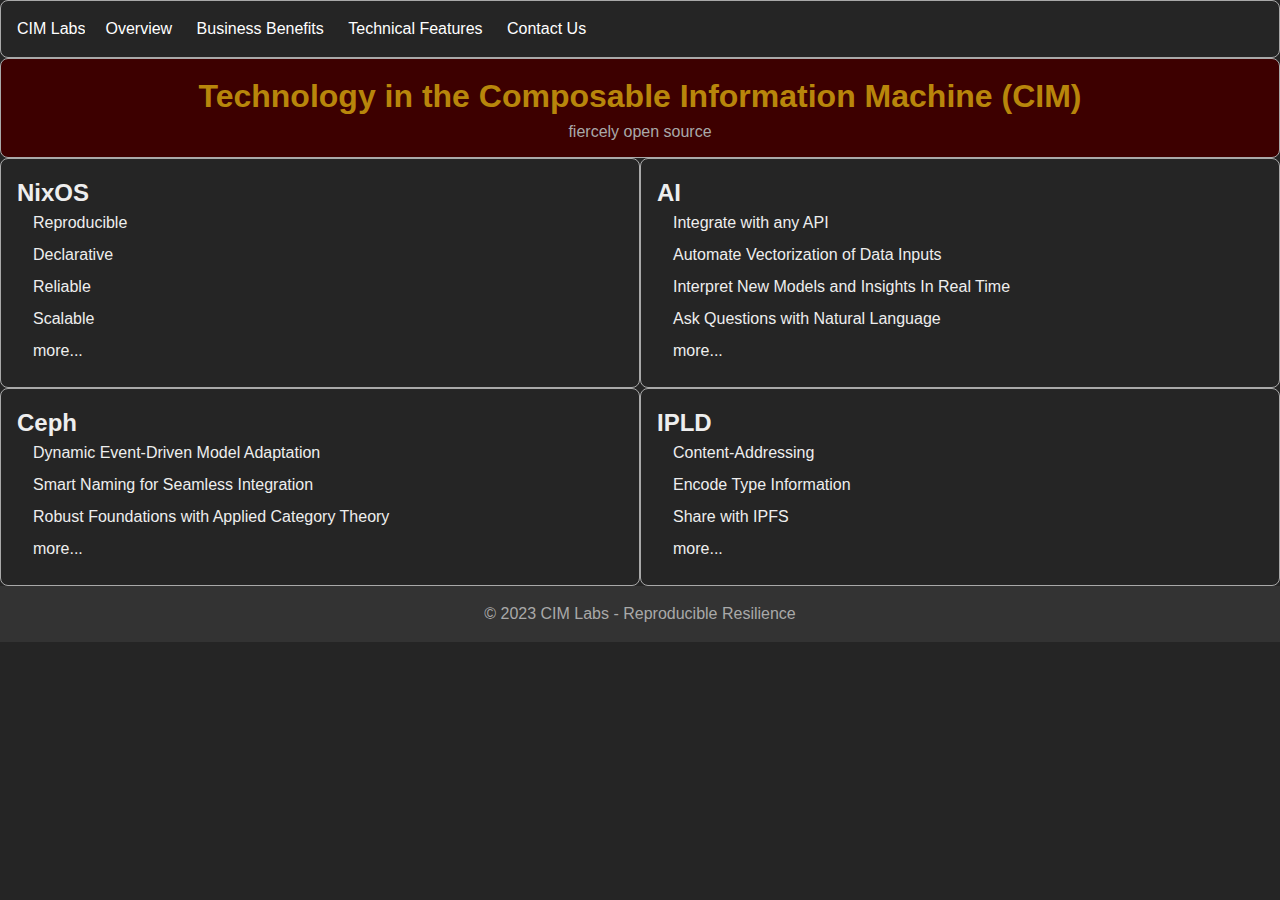
<file: docs/technology.html>
<!DOCTYPE html>
<html lang="en">

<head>
    <meta charset="UTF-8">
    <meta http-equiv="X-UA-Compatible" content="IE=edge">
    <meta name="viewport" content="width=device-width, initial-scale=1.0">
    <title>CIM: Repeatable Resilience</title>
    <link rel="stylesheet" href="styles.css">
</head>

<body>
    <header>
        <nav>
            <div id="logo"><a href="./index.html">CIM Labs</a></div>
            <ul>
                <li><a href="./overview.html">Overview</a></li>
                <li><a href="./blueprint.html">Business Benefits</a></li>
                <li><a href="./technology.html">Technical Features</a></li>
                <li><a href="./index.html#contact">Contact Us</a></li>
            </ul>
        </nav>
    </header>

    <section id="hero">
        <h1>Technology in the Composable Information Machine (CIM)</h1>
        <p>fiercely open source</p>
    </section>

    <div class="row">
        <div class="column">
            <section id="nixos">
                <h2>NixOS</h2>
                <ul>
                    <li>Reproducible</li>
                    <li>Declarative</li>
                    <li>Reliable</li>
                    <li>Scalable</li>
                    <li><a href="./nixos.html">more...</a></li>
                </ul>
            </section>
            <section id="ceph">
                <h2>Ceph</h2>
                <ul>
                    <li>Dynamic Event-Driven Model Adaptation</li>
                    <li>Smart Naming for Seamless Integration</li>
                    <li>Robust Foundations with Applied Category Theory</li>
                    <li><a href="./ceph.html">more...</a></li>
                </ul>
            </section>        
        </div>
        <div class="column">
            <section id="ai">
                <h2>AI</h2>
                <ul>
                    <li>Integrate with any API</li>
                    <li>Automate Vectorization of Data Inputs</li>
                    <li>Interpret New Models and Insights In Real Time</li>
                    <li>Ask Questions with Natural Language</li>
                    <li><a href="./ai.html">more...</a></li>
                </ul>
            </section>
            <section id="ipld">
                <h2>IPLD</h2>
                <ul>
                    <li>Content-Addressing</li>
                    <li>Encode Type Information</li>
                    <li>Share with IPFS</li>
                    <li><a href="./ipld.html">more...</a></li>
                </ul>
            </section>
        </div>
    </div>

    <footer>
        <p>&copy; 2023 CIM Labs - Reproducible Resilience</p>
    </footer>
</body>

</html>
</file>
<file: docs/styles.css>
body, p, div, h1, h2, h3, h4, h5, h6, table, tbody, tr, td, span, blockquote, a, abbr, address, cite, code, img, ul, ol, li, dl, dd, dt, form, label, fieldset, caption, input, textarea, button {
	border:0;
	outline:0;
	font-family:Arial, Helvetica, Sans-Serif;
    background-color: #252525;
	color: #eee;
	vertical-align:baseline;
	list-style:none;
	text-decoration:none;
	line-height:1.5em;
	margin:0;
	padding:0
}

header, nav {
    background-color: #252525;
    color: white;
    padding: 0;
    display: flex;
    justify-content: space-between;
    align-items: center;
    margin: 0;
    position: sticky; top:0;
}

nav ul {
    list-style-type: none;
    padding: 0;
}

nav li {
    display: inline;
    margin-left: 20px;
}

nav a {
    color: white;
    text-decoration: none;
    transition: color 0.3s;
}

nav a:hover {
    color: #ddd;
}

h1, h2, h3, h4 {
    margin: 0;
}

h1 {
    margin-bottom: 1em;
    color: gold;
}

ul {
    padding-left: 1em;
    list-style-type: none;
}

li {
    margin-bottom: 0.5em;
}

header {
    margin: 0;
    padding: 1em;
    border: 1px solid darkgrey;
    border-radius: 8px;
}

section {
    margin: 0;
    padding: 1em;
    border: 1px solid darkgrey;
    border-radius: 8px;
}

article {
    margin-bottom: 1em;
    padding: 1em;
    border: 1px solid darkgrey;
    border-radius: 8px;
}

section h1 {
    margin: 0;
    color: gold;
}

article h2 {
    margin: 0;
}

article p {
    margin: 0;
    margin-top: 1em;
}

footer {
    background-color: #333;
    color: #ddd;
    text-align: center;
    padding: 1rem 0;
}

footer p {
    background-color: #333;
    color:darkgray;
}

form {
    display: flex;
    flex-direction: column;
    gap: 1rem;
}

input, textarea, button {
    padding: 0.5rem;
    font-size: 1rem;
    border: darkgrey;
    border-radius: .25rem;
}

.row {
    display: flex;
  }
  
  .column {
    flex: 50%;
  }


/* IDs */

#hero {
    background-color: #3d0000;
    color: darkgoldenrod;
    text-align: center;
}

#intro h1 {
    background-color: #3d0000;    
    color: darkgoldenrod;
  }

#hero {
    background-color: #3d0000;
    color: white;
    text-align: center;
    padding: 1% 0;
}

button {
    padding: 0.5rem 1rem;
    font-size: 1rem;
    cursor: pointer;
    margin-top: 2rem;
    background-color: #3d0000;
    color: darkgoldenrod;
}

#hero h1 {
    padding: 0;
    background-color: #3d0000;    
    color: darkgoldenrod;
}

#hero p {
    background-color: transparent;
    color: darkgray;
}
</file>
